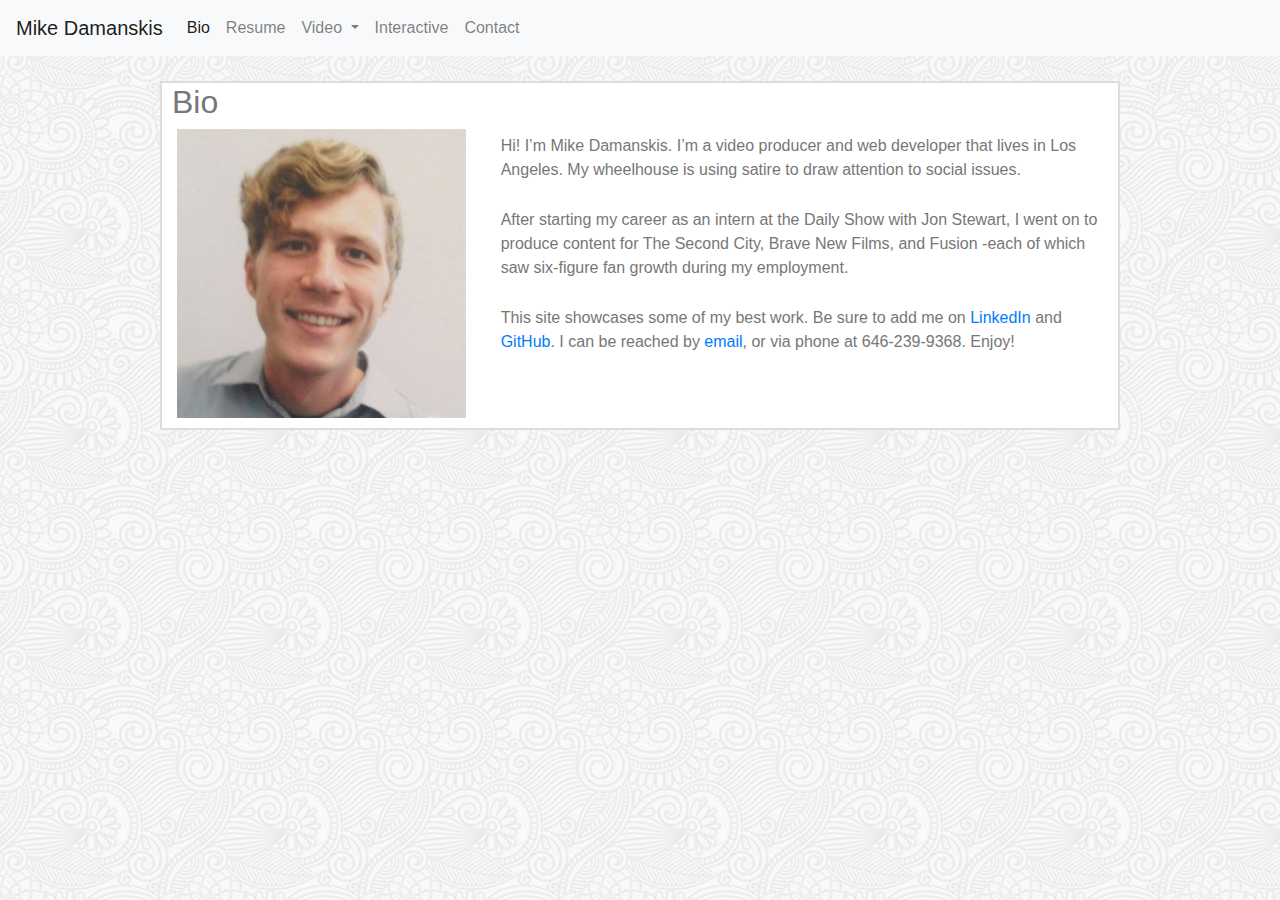
<file: index.html>
<!DOCTYPE html>
<html>

<head>
    <link rel="stylesheet" type="text/css" href="./assets/css/reset.css">
    <link rel="stylesheet" href="https://stackpath.bootstrapcdn.com/bootstrap/4.3.1/css/bootstrap.min.css"
        integrity="sha384-ggOyR0iXCbMQv3Xipma34MD+dH/1fQ784/j6cY/iJTQUOhcWr7x9JvoRxT2MZw1T" crossorigin="anonymous">
    <script src="https://code.jquery.com/jquery-3.3.1.slim.min.js"
        integrity="sha384-q8i/X+965DzO0rT7abK41JStQIAqVgRVzpbzo5smXKp4YfRvH+8abtTE1Pi6jizo"
        crossorigin="anonymous"></script>
    <script src="https://cdnjs.cloudflare.com/ajax/libs/popper.js/1.14.7/umd/popper.min.js"
        integrity="sha384-UO2eT0CpHqdSJQ6hJty5KVphtPhzWj9WO1clHTMGa3JDZwrnQq4sF86dIHNDz0W1"
        crossorigin="anonymous"></script>
    <script src="https://stackpath.bootstrapcdn.com/bootstrap/4.3.1/js/bootstrap.min.js"
        integrity="sha384-JjSmVgyd0p3pXB1rRibZUAYoIIy6OrQ6VrjIEaFf/nJGzIxFDsf4x0xIM+B07jRM"
        crossorigin="anonymous"></script>
    <link rel="stylesheet" type="text/css" href="./assets/css/style.css">
    <title>Mike Damanskis - Online Portfolio</title>
    <meta content="width=device-width, initial-scale=1" name="viewport" />
</head>

<body>

    <!-- BEGIN NAVBAR -->
    <nav class="navbar navbar-expand-lg navbar-light bg-light">
        <a class="navbar-brand" href="#">Mike Damanskis</a>
        <button class="navbar-toggler" type="button" data-toggle="collapse" data-target="#navbarSupportedContent"
            aria-controls="navbarSupportedContent" aria-expanded="false" aria-label="Toggle navigation">
            <span class="navbar-toggler-icon"></span>
        </button>

        <div class="collapse navbar-collapse" id="navbarSupportedContent">
            <ul class="navbar-nav mr-auto">
                <li class="nav-item active">
                    <a class="nav-link" href="./index.html">Bio <span class="sr-only">(current)</span></a>
                </li>
                <li class="nav-item">
                    <a class="nav-link" href="./resume.html">Resume</a>
                </li>
                <li class="nav-item dropdown">
                    <a class="nav-link dropdown-toggle" href="#" id="navbarDropdown" role="button"
                        data-toggle="dropdown" aria-haspopup="true" aria-expanded="false">
                        Video
                    </a>
                    <div class="dropdown-menu" aria-labelledby="navbarDropdown">
                        <a class="dropdown-item" href="./comedy.html">Comedy</a>
                        <a class="dropdown-item" href="./documentary.html">Mini-Docs</a>
                        <!-- <div class="dropdown-divider"></div> -->
                        <a class="dropdown-item" href="./livestreaming.html">Livestreaming</a>
                    </div>
                </li>

                <li class="nav-item">
                    <a class="nav-link" href="./interactive.html">Interactive</a>
                </li>
                <li class="nav-item">
                    <a class="nav-link" href="./contact.html">Contact</a>
                </li>

                <!-- <li class="nav-item">
                    <a class="nav-link disabled" href="#" tabindex="-1" aria-disabled="true">Disabled</a>
                </li> -->
            </ul>
            <!-- <form class="form-inline my-2 my-lg-0">
                <input class="form-control mr-sm-2" type="search" placeholder="Search" aria-label="Search">
                <button class="btn btn-outline-success my-2 my-sm-0" type="submit">Search</button>
            </form> -->
        </div>
    </nav>
    <!-- END NAVBAR -->

    <div class="container">
        <!-- MAIN CONTENT DISPLAYS HERE -->
        <!-- IMAGE -->
        <div class="row heading">
            <div class="col-xs heading">
                <h2>Bio</h2>
            </div>
        </div>
        <!-- <div class="row">
            <div class="col-xs">
                <hr>
            </div>
        </div> -->
        <div class="row">
            <div class="col-sm-12 col-md-5 col-lg-4">
                <img class="img-fluid bio-image" src="./assets/images/profile.jpg" height=500 width=500
                    alt="Mike Damanskis">
            </div>
            <div class="col-sm-12 col-md-7 col-lg-8">
                <p class="main-bio">Hi! I&#8217;m Mike Damanskis. I&#8217;m a video producer and web developer that
                    lives in Los Angeles. My wheelhouse is using satire to draw attention to social issues.</p>
                <p class="main-bio">After starting my career as an intern at the Daily Show with Jon Stewart, I went on
                    to produce content for The Second City, Brave New Films, and Fusion -each of which saw six-figure
                    fan growth during my employment.</p>
                <p class="main-bio">This site showcases some of my best work. Be sure to add me on <a href="https://www.linkedin.com/in/mikedamanskis/">LinkedIn</a> and <a href="https://github.com/funkadelic83" target="_blank">GitHub</a>.  I can be reached by <a href="mailto:mikedamanskis@gmail.com">email</a>, or via phone at 646-239-9368. Enjoy!</p>
            </div>
        </div>

        <!-- TEXT -->




    </div>

    <div class="footer">
        <!-- DISPLAY FOOTER HERE -->
    </div>

</body>

</html>
</file>
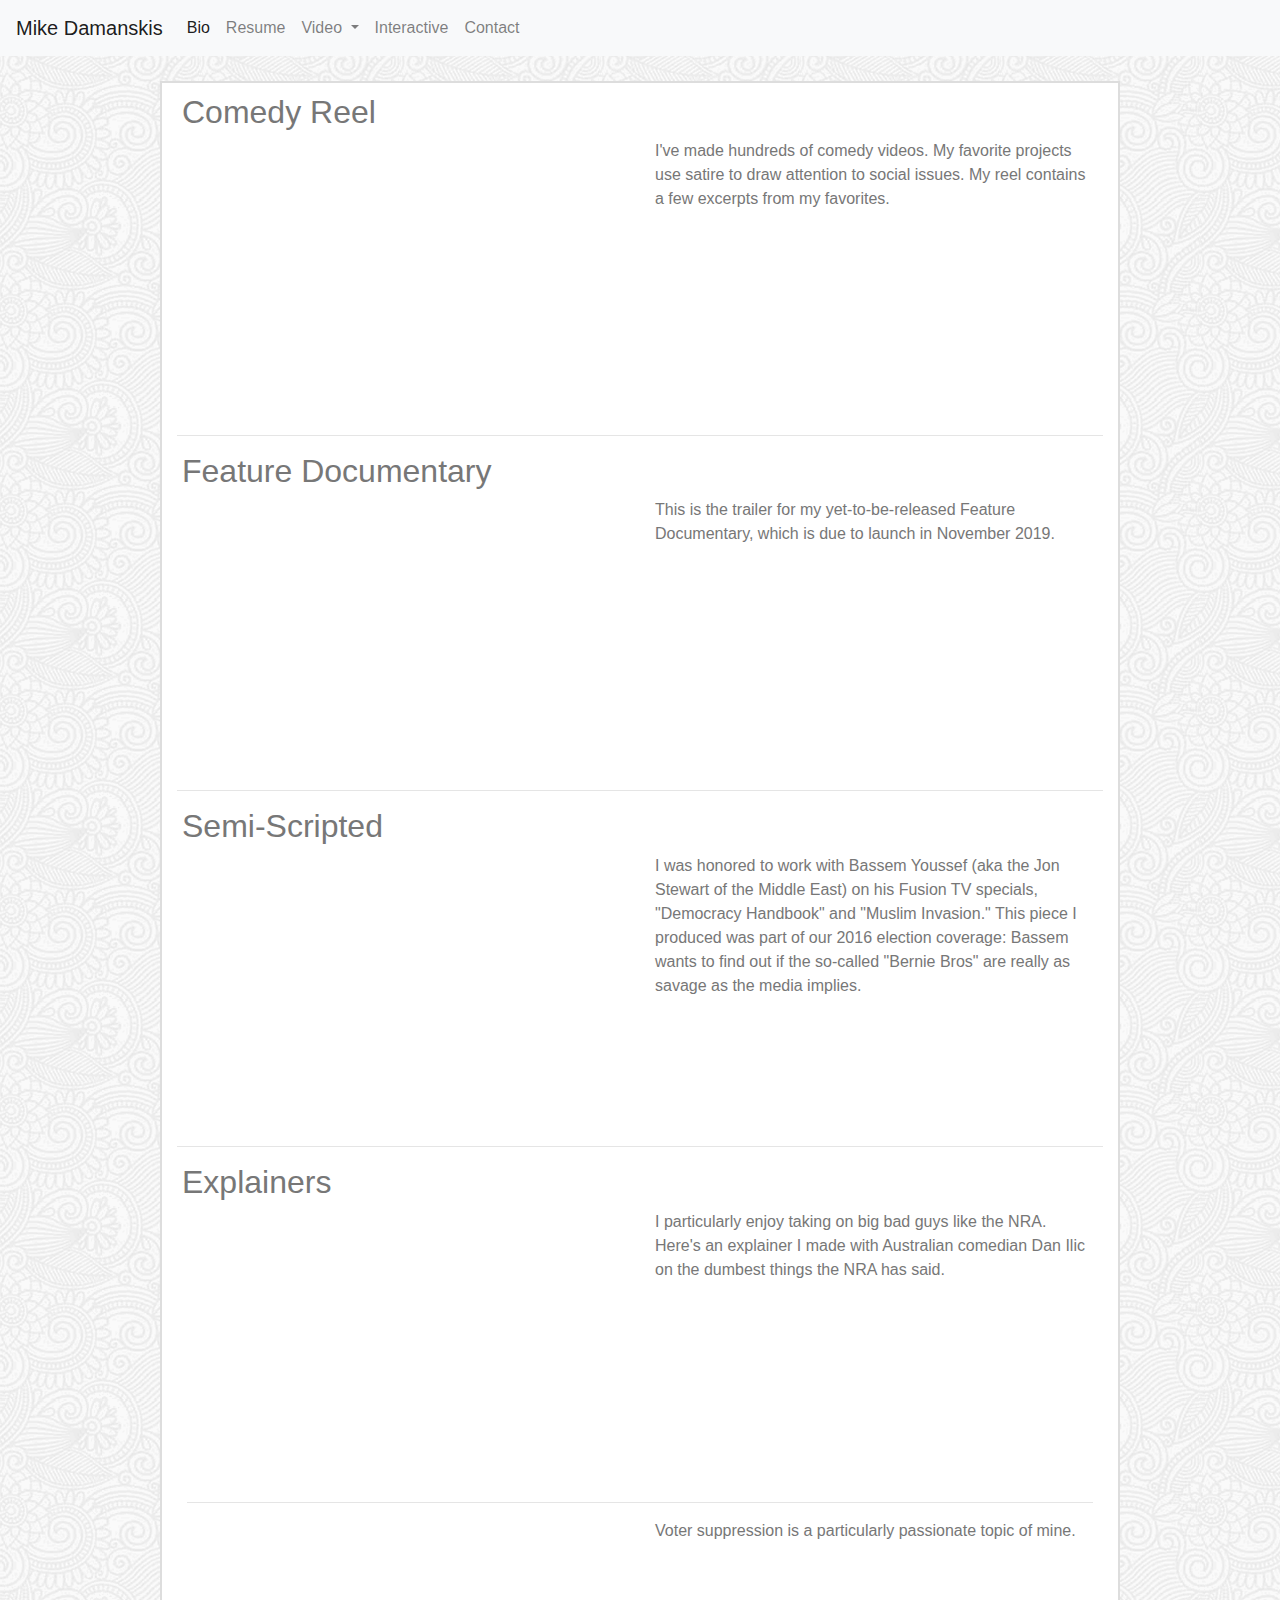
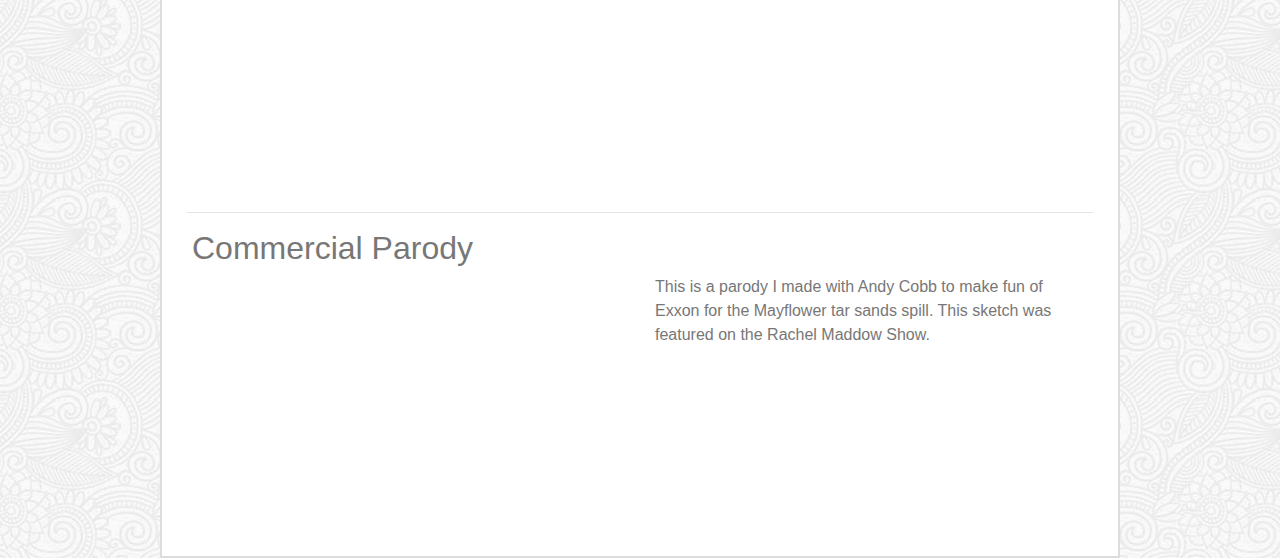
<file: comedy.html>
<!DOCTYPE html>
<html>

<head>
    <link rel="stylesheet" type="text/css" href="./assets/css/reset.css">
    <link rel="stylesheet" href="https://stackpath.bootstrapcdn.com/bootstrap/4.3.1/css/bootstrap.min.css"
        integrity="sha384-ggOyR0iXCbMQv3Xipma34MD+dH/1fQ784/j6cY/iJTQUOhcWr7x9JvoRxT2MZw1T" crossorigin="anonymous">
    <script src="https://code.jquery.com/jquery-3.3.1.slim.min.js"
        integrity="sha384-q8i/X+965DzO0rT7abK41JStQIAqVgRVzpbzo5smXKp4YfRvH+8abtTE1Pi6jizo"
        crossorigin="anonymous"></script>
    <script src="https://cdnjs.cloudflare.com/ajax/libs/popper.js/1.14.7/umd/popper.min.js"
        integrity="sha384-UO2eT0CpHqdSJQ6hJty5KVphtPhzWj9WO1clHTMGa3JDZwrnQq4sF86dIHNDz0W1"
        crossorigin="anonymous"></script>
    <script src="https://stackpath.bootstrapcdn.com/bootstrap/4.3.1/js/bootstrap.min.js"
        integrity="sha384-JjSmVgyd0p3pXB1rRibZUAYoIIy6OrQ6VrjIEaFf/nJGzIxFDsf4x0xIM+B07jRM"
        crossorigin="anonymous"></script>
    <link rel="stylesheet" type="text/css" href="./assets/css/style.css">
    <title>Mike Damanskis - Online Portfolio</title>
    <meta content="width=device-width, initial-scale=1" name="viewport" />
</head>

<body>

    <!-- BEGIN NAVBAR -->
    <nav class="navbar navbar-expand-lg navbar-light bg-light">
        <a class="navbar-brand" href="#">Mike Damanskis</a>
        <button class="navbar-toggler" type="button" data-toggle="collapse" data-target="#navbarSupportedContent"
            aria-controls="navbarSupportedContent" aria-expanded="false" aria-label="Toggle navigation">
            <span class="navbar-toggler-icon"></span>
        </button>

        <div class="collapse navbar-collapse" id="navbarSupportedContent">
            <ul class="navbar-nav mr-auto">
                <li class="nav-item active">
                    <a class="nav-link" href="./index.html">Bio <span class="sr-only">(current)</span></a>
                </li>
                <li class="nav-item">
                    <a class="nav-link" href="./resume.html">Resume</a>
                </li>
                <li class="nav-item dropdown">
                    <a class="nav-link dropdown-toggle" href="#" id="navbarDropdown" role="button"
                        data-toggle="dropdown" aria-haspopup="true" aria-expanded="false">
                        Video
                    </a>
                    <div class="dropdown-menu" aria-labelledby="navbarDropdown">
                        <a class="dropdown-item" href="./comedy.html">Comedy</a>
                        <a class="dropdown-item" href="./documentary.html">Mini-Docs</a>
                        <!-- <div class="dropdown-divider"></div> -->
                        <a class="dropdown-item" href="./livestreaming.html">Livestreaming</a>
                    </div>
                </li>

                <li class="nav-item">
                    <a class="nav-link" href="./interactive.html">Interactive</a>
                </li>
                <li class="nav-item">
                    <a class="nav-link" href="./contact.html">Contact</a>
                </li>

                <!-- <li class="nav-item">
                    <a class="nav-link disabled" href="#" tabindex="-1" aria-disabled="true">Disabled</a>
                </li> -->
            </ul>
            <!-- <form class="form-inline my-2 my-lg-0">
                <input class="form-control mr-sm-2" type="search" placeholder="Search" aria-label="Search">
                <button class="btn btn-outline-success my-2 my-sm-0" type="submit">Search</button>
            </form> -->
        </div>
    </nav>
    <!-- END NAVBAR -->

    <div class="container">
        <!-- MAIN CONTENT DISPLAYS HERE -->
        <!-- IMAGE -->

        <div class="video-cell">
            <div class="row heading">
                <div class="col-xs heading">
                    <h2>Comedy Reel</h2>
                </div>
            </div>
            <div class="row">
                <div class="col-sm-12 col-md-8 col-lg-6 embed-responsive embed-responsive-16by9">
                    <p><iframe src="https://player.vimeo.com/video/243908368" class="embed-responsive-item"
                            webkitallowfullscreen mozallowfullscreen allowfullscreen></iframe>
                    </p>
                </div>
                <div class="col-sm-12 col-md-4 col-lg-6 non-mobile">
                    <p>I've made hundreds of comedy videos. My favorite projects use satire to draw attention to social
                        issues. My reel contains a few excerpts from my favorites.</p>
                </div>
                <div class="row for-mobile">
                    <div class="col-12 for-mobile">
                        <p>I've made hundreds of comedy videos. My favorite projects use satire to draw attention to social
                            issues. My reel contains a few excerpts from my favorites.</p>
                    </div>
                </div>

            </div>
        </div>
        <hr>

        <div class="video-cell">
            <div class="row heading">
                <div class="col-xs heading">
                    <h2>Feature Documentary</h2>
                </div>
            </div>

            <div class="row">
                <div class="col-sm-12 col-md-8 col-lg-6 embed-responsive embed-responsive-16by9 heading">
                    <p><iframe src="https://www.youtube.com/embed/3amYryFpob4" class="embed-responsive-item"
                            frameborder="0"
                            allow="accelerometer; autoplay; encrypted-media; gyroscope; picture-in-picture"
                            allowfullscreen></iframe></iframe>
                    </p>
                </div>
                <div class="col-12 col-xs-12 col-sm-12 col-md-4 col-lg-6 non-mobile">
                    <p>This is the trailer for my yet-to-be-released Feature Documentary, which is due to launch in
                        November 2019.</p>
                </div>

                <div class="row for-mobile">
                    <div class="col-12 for-mobile">
                        <p>This is the trailer for my yet-to-be-released Feature Documentary, which is due to launch in
                            November 2019.</p>
                    </div>
                </div>



            </div>
        </div>

        <hr>

        <div class="video-cell">
            <div class="row heading">
                <div class="col-xs heading">
                    <h2>Semi-Scripted</h2>
                </div>
            </div>

            <div class="row">
                <div class="col-12 col-sm-12 col-md-8 col-lg-6 embed-responsive embed-responsive-16by9 heading">
                    <p><iframe src="https://www.youtube.com/embed/Xpn6KISyf9U" class="embed-responsive-item"
                            frameborder="0"
                            allow="accelerometer; autoplay; encrypted-media; gyroscope; picture-in-picture"
                            allowfullscreen></iframe>
                    </p>
                </div>
                <div class="col-12 col-xs-12 col-sm-12 col-md-4 col-lg-6 non-mobile">
                    <p>I was honored to work with Bassem Youssef (aka the Jon Stewart of the Middle East) on his Fusion
                        TV specials, "Democracy Handbook" and "Muslim Invasion." This piece I produced was part of our
                        2016 election coverage: Bassem wants to find out if the so-called "Bernie Bros" are really as
                        savage as the media implies. </p>
                </div>

                <div class="row for-mobile">
                    <div class="col-12 for-mobile">
                        <p>I was honored to work with Bassem Youssef (aka the Jon Stewart of the Middle East) on his Fusion
                            TV specials, "Democracy Handbook" and "Muslim Invasion." This piece I produced was part of our
                            2016 election coverage: Bassem wants to find out if the so-called "Bernie Bros" are really as
                            savage as the media implies.</p>
                    </div>
                </div>



            </div>
        </div>

        <hr>

        <div class="video-cell">
            <div class="row heading">
                <div class="col-xs heading">
                    <h2>Explainers</h2>
                </div>
            </div>

            <div class="row">
                <div class="col-12 col-sm-12 col-md-8 col-lg-6 embed-responsive embed-responsive-16by9 heading">
                    <p><iframe src="https://www.youtube.com/embed/1sZTsKRNYcM" class="embed-responsive-item"
                            frameborder="0"
                            allow="accelerometer; autoplay; encrypted-media; gyroscope; picture-in-picture"
                            allowfullscreen></iframe>
                    </p>
                </div>
                <div class="col-12 col-xs-12 col-sm-12 col-md-4 col-lg-6 non-mobile">
                    <p>I particularly enjoy taking on big bad guys like the NRA. Here's an explainer I made with
                        Australian comedian Dan Ilic on the dumbest things the NRA has said.</p>
                </div>

                <div class="row for-mobile">
                    <div class="col-12 for-mobile">
                        <p>I particularly enjoy taking on big bad guys like the NRA. Here's an explainer I made with
                            Australian comedian Dan Ilic on the dumbest things the NRA has said.</p>
                    </div>
                </div>

            </div>


            <hr>

            <div class="row">
                <div class="col-12 col-sm-12 col-md-8 col-lg-6 embed-responsive embed-responsive-16by9 heading">
                    <p><iframe src="https://www.youtube.com/embed/LbqRworL7s8" class="embed-responsive-item"
                            frameborder="0"
                            allow="accelerometer; autoplay; encrypted-media; gyroscope; picture-in-picture"
                            allowfullscreen></iframe>
                    </p>
                </div>
                <div class="col-12 col-xs-12 col-sm-12 col-md-4 col-lg-6 non-mobile">
                    <p>Voter suppression is a particularly passionate topic of mine.</p>
                </div>

                <div class="row for-mobile">
                    <div class="col-12 for-mobile">
                        <p>Voter suppression is a particularly passionate topic of mine.</p>
                    </div>
                </div>


            </div>

            <hr>

            <!-- <div class="row">
                <div class="col-sm-12 col-md-8 col-lg-6 embed-responsive embed-responsive-16by9 heading">
                    <p><iframe src="https://www.youtube.com/embed/UWv0XaaDvOk" class="embed-responsive-item"
                            frameborder="0"
                            allow="accelerometer; autoplay; encrypted-media; gyroscope; picture-in-picture"
                            allowfullscreen></iframe>
                    </p>
                </div>
                <div class="col-xs-12 col-sm-12 col-md-4 col-lg-6">
                    <p>Border security is another one.</p>
                </div>
            </div>
        </div>

        <hr> -->

            <div class="video-cell">
                <div class="row heading">
                    <div class="col-xs bold heading">
                        <h2>Commercial Parody</h2>
                    </div>
                </div>
                <div class="row">
                    <div class="col-sm-12 col-md-8 col-lg-6 embed-responsive embed-responsive-16by9 heading">
                        <p><iframe src="https://www.youtube.com/embed/_FkoIS41v30" class="embed-responsive-item"
                                frameborder="0"
                                allow="accelerometer; autoplay; encrypted-media; gyroscope; picture-in-picture"
                                allowfullscreen></iframe></iframe>
                        </p>
                    </div>
                    <div class="col-xs-12 col-sm-12 col-md-4 col-lg-6 non-mobile">
                        <p>This is a parody I made with Andy Cobb to make fun of Exxon for the Mayflower tar sands
                            spill. This sketch was featured on the Rachel Maddow Show.</p>
                    </div>

                    <div class="row for-mobile">
                        <div class="col-12 for-mobile">
                            <p>This is a parody I made with Andy Cobb to make fun of Exxon for the Mayflower tar sands
                                spill. This sketch was featured on the Rachel Maddow Show.</p>
                        </div>
                    </div>
    

                </div>
            </div>



        </div>


    </div>

    <div class="footer">
        <!-- DISPLAY FOOTER HERE -->
    </div>

</body>

</html>
</file>
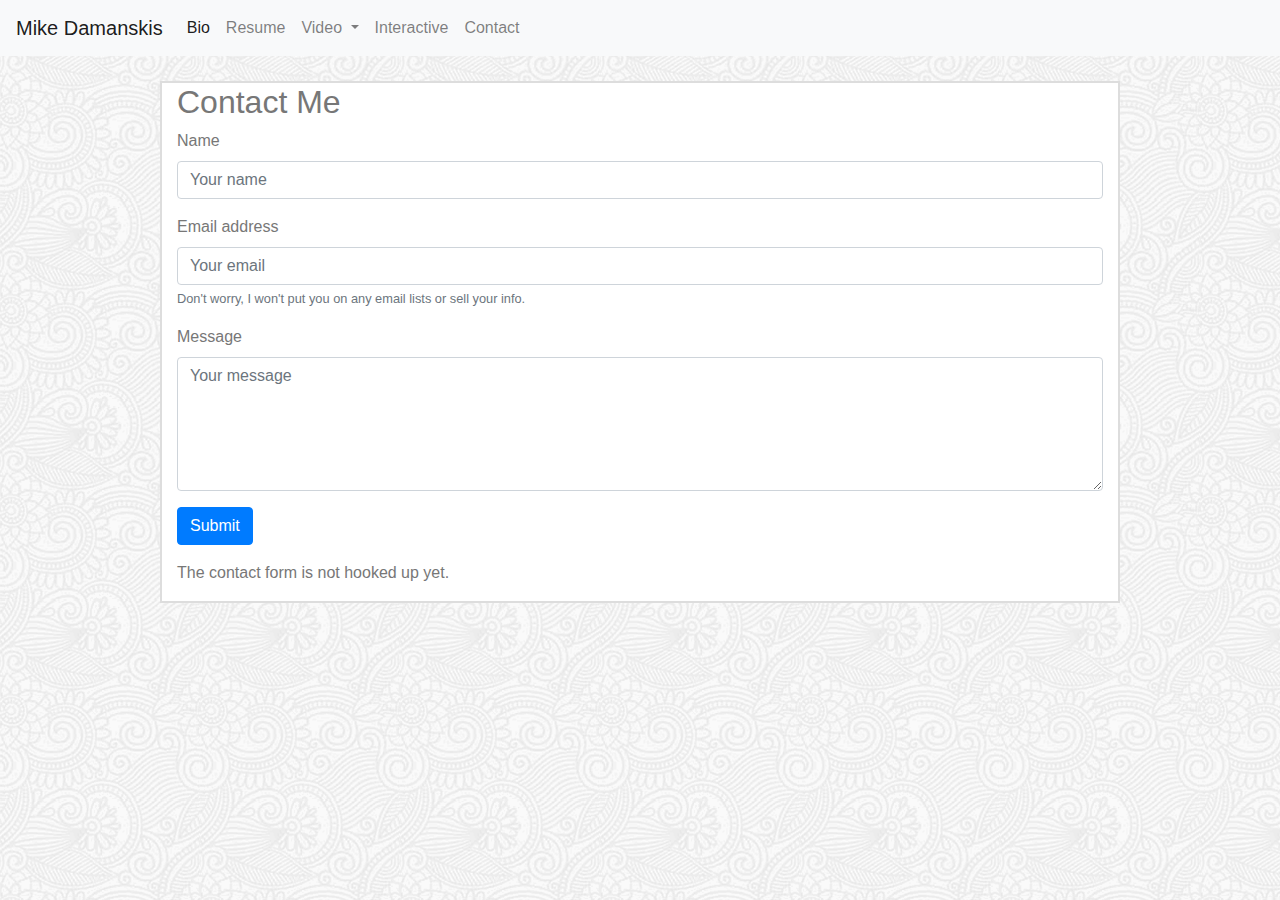
<file: contact.html>
<!DOCTYPE html>
<html>

<head>
    <script src="https://ajax.googleapis.com/ajax/libs/jquery/3.3.1/jquery.min.js"></script>
    <script src="https://code.jquery.com/jquery-3.3.1.slim.min.js"
        integrity="sha384-q8i/X+965DzO0rT7abK41JStQIAqVgRVzpbzo5smXKp4YfRvH+8abtTE1Pi6jizo"
        crossorigin="anonymous"></script>

    <link rel="stylesheet" type="text/css" href="./assets/css/reset.css">
    <link rel="stylesheet" href="https://stackpath.bootstrapcdn.com/bootstrap/4.3.1/css/bootstrap.min.css"
        integrity="sha384-ggOyR0iXCbMQv3Xipma34MD+dH/1fQ784/j6cY/iJTQUOhcWr7x9JvoRxT2MZw1T" crossorigin="anonymous">
    <script src="https://cdnjs.cloudflare.com/ajax/libs/popper.js/1.14.7/umd/popper.min.js"
        integrity="sha384-UO2eT0CpHqdSJQ6hJty5KVphtPhzWj9WO1clHTMGa3JDZwrnQq4sF86dIHNDz0W1"
        crossorigin="anonymous"></script>
    <script src="https://stackpath.bootstrapcdn.com/bootstrap/4.3.1/js/bootstrap.min.js"
        integrity="sha384-JjSmVgyd0p3pXB1rRibZUAYoIIy6OrQ6VrjIEaFf/nJGzIxFDsf4x0xIM+B07jRM"
        crossorigin="anonymous"></script>
    <link rel="stylesheet" type="text/css" href="./assets/css/style.css">
    <title>Mike Damanskis - Online Portfolio</title>


    <script src="./assets/javascript/emailform.js" type="text/javascript"></script>
    <script type="text/javacript"></script>
</head>

<body>

    <!-- BEGIN NAVBAR -->
    <nav class="navbar navbar-expand-lg navbar-light bg-light">
        <a class="navbar-brand" href="#">Mike Damanskis</a>
        <button class="navbar-toggler" type="button" data-toggle="collapse" data-target="#navbarSupportedContent"
            aria-controls="navbarSupportedContent" aria-expanded="false" aria-label="Toggle navigation">
            <span class="navbar-toggler-icon"></span>
        </button>

        <div class="collapse navbar-collapse" id="navbarSupportedContent">
            <ul class="navbar-nav mr-auto">
                <li class="nav-item active">
                    <a class="nav-link" href="./index.html">Bio <span class="sr-only">(current)</span></a>
                </li>
                <li class="nav-item">
                    <a class="nav-link" href="./resume.html">Resume</a>
                </li>
                <li class="nav-item dropdown">
                    <a class="nav-link dropdown-toggle" href="#" id="navbarDropdown" role="button"
                        data-toggle="dropdown" aria-haspopup="true" aria-expanded="false">
                        Video
                    </a>
                    <div class="dropdown-menu" aria-labelledby="navbarDropdown">
                        <a class="dropdown-item" href="./comedy.html">Comedy</a>
                        <a class="dropdown-item" href="./documentary.html">Mini-Docs</a>
                        <!-- <div class="dropdown-divider"></div> -->
                        <a class="dropdown-item" href="./livestreaming.html">Livestreaming</a>
                    </div>
                </li>

                <li class="nav-item">
                    <a class="nav-link" href="./interactive.html">Interactive</a>
                </li>
                <li class="nav-item">
                    <a class="nav-link" href="./contact.html">Contact</a>
                </li>
            </ul>

        </div>
    </nav>
    <!-- END NAVBAR -->

    <div class="container">
        <!-- MAIN CONTENT DISPLAYS HERE -->
        <!-- IMAGE -->
        <div class="row">
            <div class="col-xs left-margin-fix">
                <h2>Contact Me</h2>
            </div>
        </div>

        <div class="row">
            <div class="col-xs-12 col-lg-12">
                <form>

                    <div class="form-group">
                        <label for="nameInput">Name</label>
                        <input type="name" class="form-control" id="nameInput" aria-describedby="yourName"
                            placeholder="Your name">
                    </div>
                    <div class="form-group">
                        <label for="emailInput">Email address</label>
                        <input type="email" class="form-control" id="emailInput" aria-describedby="emailInput"
                            placeholder="Your email">
                        <small id="emailHelp" class="form-text text-muted">Don't worry, I won't put you on any email
                            lists or sell your info.</small>
                    </div>

                    <div class="form-group">
                        <label for="messageMe">Message</label>
                        <textarea class="form-control" id="messageInput" rows="5" placeholder="Your message"></textarea>

                    </div>
                    <div class="form-group">
                        <button type="submit" id="submit" class="btn btn-primary">Submit</button>


                    </div>
                    <p>The contact form is not hooked up yet.</p>

                </form>


            </div>
        </div>




    </div>

    <div class="footer">
        <!-- DISPLAY FOOTER HERE -->
    </div>



</body>

</html>
</file>
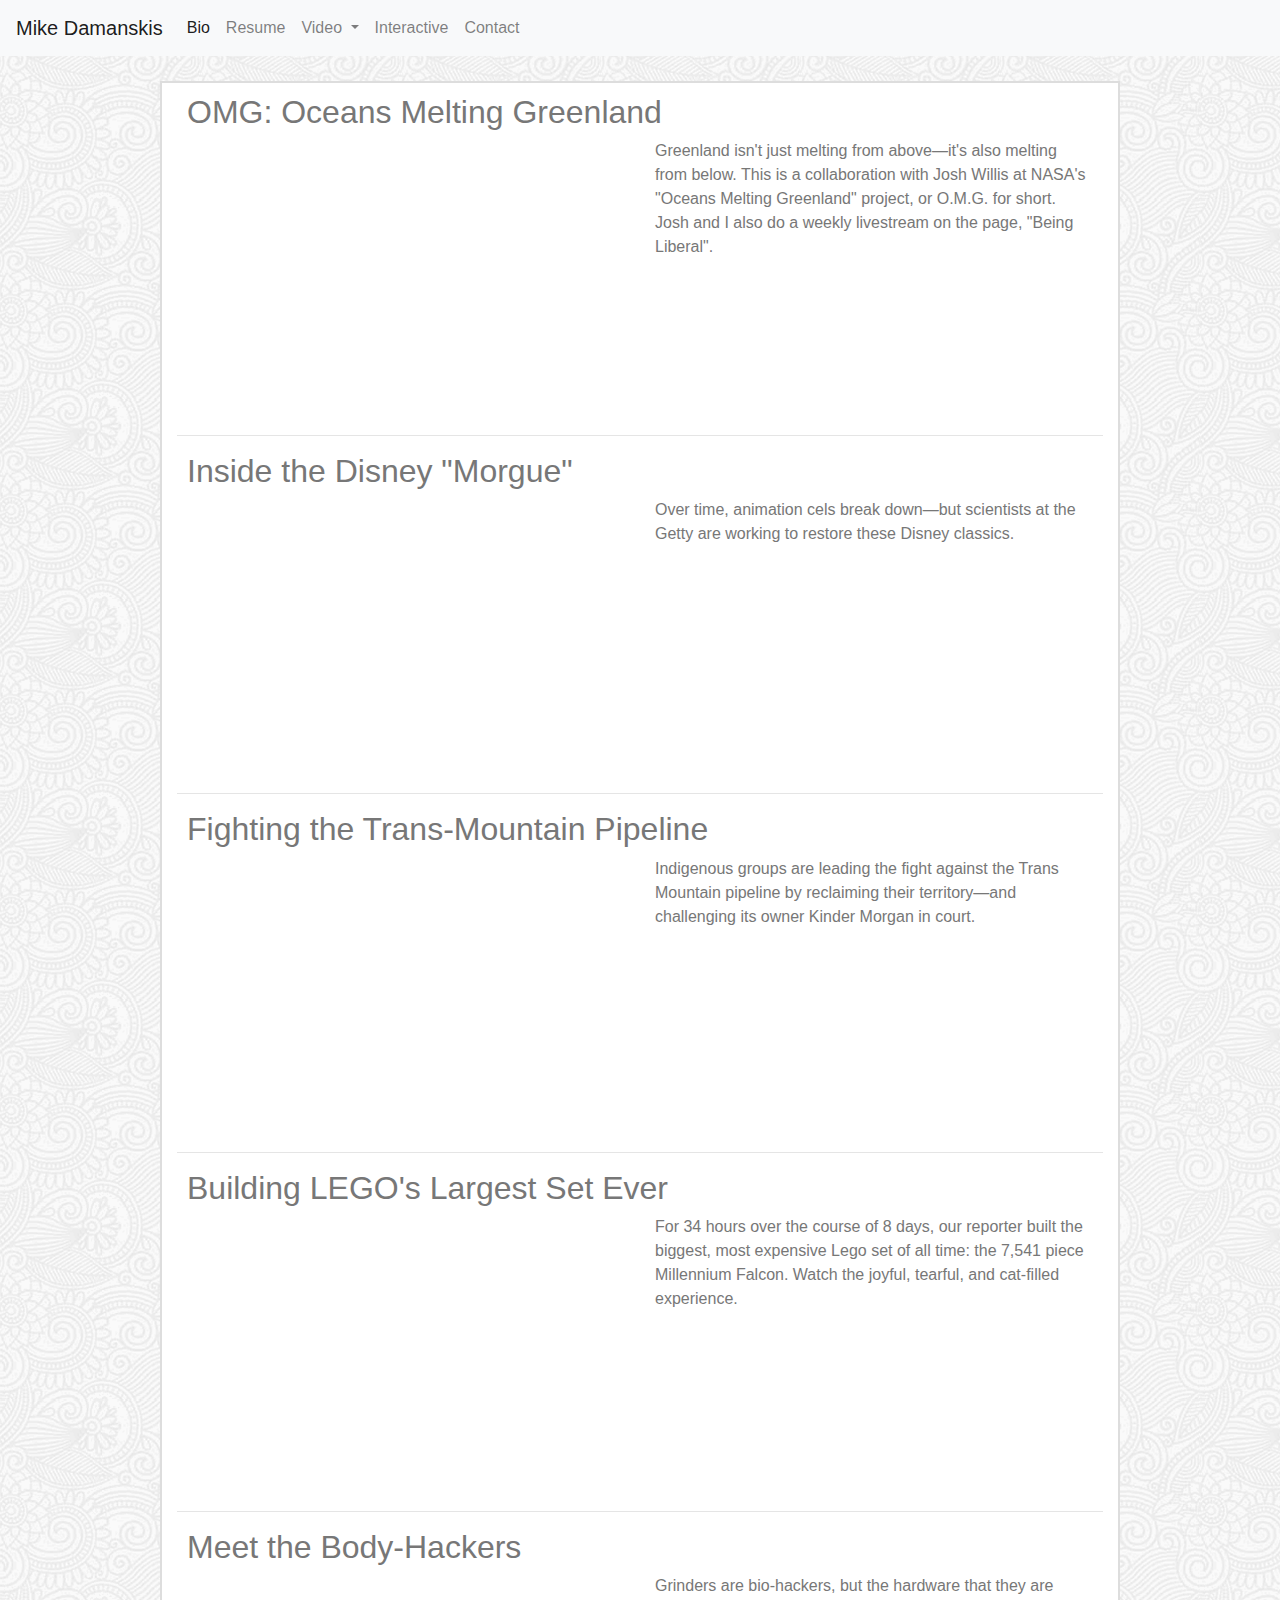
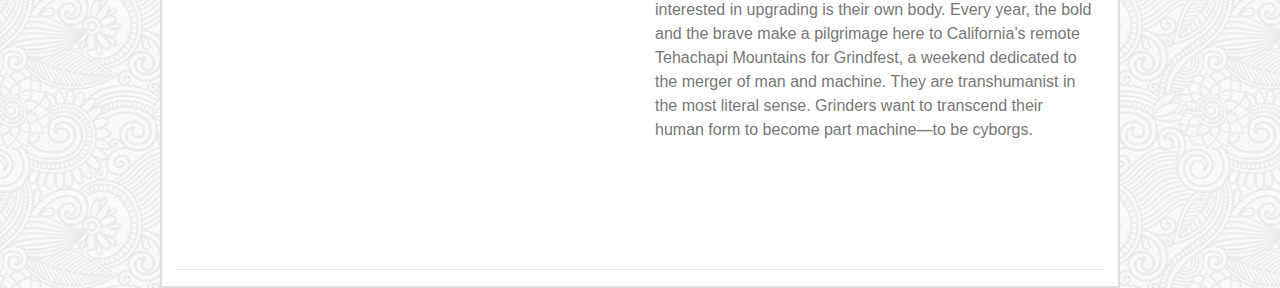
<file: documentary.html>
<!DOCTYPE html>
<html>

<head>
    <link rel="stylesheet" type="text/css" href="./assets/css/reset.css">
    <link rel="stylesheet" href="https://stackpath.bootstrapcdn.com/bootstrap/4.3.1/css/bootstrap.min.css"
        integrity="sha384-ggOyR0iXCbMQv3Xipma34MD+dH/1fQ784/j6cY/iJTQUOhcWr7x9JvoRxT2MZw1T" crossorigin="anonymous">
    <script src="https://code.jquery.com/jquery-3.3.1.slim.min.js"
        integrity="sha384-q8i/X+965DzO0rT7abK41JStQIAqVgRVzpbzo5smXKp4YfRvH+8abtTE1Pi6jizo"
        crossorigin="anonymous"></script>
    <script src="https://cdnjs.cloudflare.com/ajax/libs/popper.js/1.14.7/umd/popper.min.js"
        integrity="sha384-UO2eT0CpHqdSJQ6hJty5KVphtPhzWj9WO1clHTMGa3JDZwrnQq4sF86dIHNDz0W1"
        crossorigin="anonymous"></script>
    <script src="https://stackpath.bootstrapcdn.com/bootstrap/4.3.1/js/bootstrap.min.js"
        integrity="sha384-JjSmVgyd0p3pXB1rRibZUAYoIIy6OrQ6VrjIEaFf/nJGzIxFDsf4x0xIM+B07jRM"
        crossorigin="anonymous"></script>
    <link rel="stylesheet" type="text/css" href="./assets/css/style.css">
    <title>Mike Damanskis - Online Portfolio</title>
    <meta content="width=device-width, initial-scale=1" name="viewport" />
</head>

<body>

    <!-- BEGIN NAVBAR -->
    <nav class="navbar navbar-expand-lg navbar-light bg-light">
        <a class="navbar-brand" href="#">Mike Damanskis</a>
        <button class="navbar-toggler" type="button" data-toggle="collapse" data-target="#navbarSupportedContent"
            aria-controls="navbarSupportedContent" aria-expanded="false" aria-label="Toggle navigation">
            <span class="navbar-toggler-icon"></span>
        </button>

        <div class="collapse navbar-collapse" id="navbarSupportedContent">
            <ul class="navbar-nav mr-auto">
                <li class="nav-item active">
                    <a class="nav-link" href="./index.html">Bio <span class="sr-only">(current)</span></a>
                </li>
                <li class="nav-item">
                    <a class="nav-link" href="./resume.html">Resume</a>
                </li>
                <li class="nav-item dropdown">
                    <a class="nav-link dropdown-toggle" href="#" id="navbarDropdown" role="button"
                        data-toggle="dropdown" aria-haspopup="true" aria-expanded="false">
                        Video
                    </a>
                    <div class="dropdown-menu" aria-labelledby="navbarDropdown">
                        <a class="dropdown-item" href="./comedy.html">Comedy</a>
                        <a class="dropdown-item" href="./documentary.html">Mini-Docs</a>
                        <!-- <div class="dropdown-divider"></div> -->
                        <a class="dropdown-item" href="./livestreaming.html">Livestreaming</a>
                    </div>
                </li>

                <li class="nav-item">
                    <a class="nav-link" href="./interactive.html">Interactive</a>
                </li>
                <li class="nav-item">
                    <a class="nav-link" href="./contact.html">Contact</a>
                </li>

                <!-- <li class="nav-item">
                    <a class="nav-link disabled" href="#" tabindex="-1" aria-disabled="true">Disabled</a>
                </li> -->
            </ul>
            <!-- <form class="form-inline my-2 my-lg-0">
                <input class="form-control mr-sm-2" type="search" placeholder="Search" aria-label="Search">
                <button class="btn btn-outline-success my-2 my-sm-0" type="submit">Search</button>
            </form> -->
        </div>
    </nav>
    <!-- END NAVBAR -->

    <div class="container">
        <!-- MAIN CONTENT DISPLAYS HERE -->
    
        <div class="video-cell">
            <div class="row">
                <div class="col-12">
                    <h2>OMG: Oceans Melting Greenland</h2>
                </div>
            </div>
            <div class="row">
                <div class="col-xs-12 col-sm-12 col-md-8 col-lg-6 embed-responsive embed-responsive-16by9">
                    <p><iframe src="https://www.facebook.com/plugins/video.php?href=https%3A%2F%2Fwww.facebook.com%2Fgizearthandscience%2Fvideos%2F1877035362609162%2F&show_text=0&width=560" style="border:none;overflow:hidden" scrolling="no" frameborder="0" allowTransparency="true" allowFullScreen="true"></iframe>
                    </p>
                </div>
                <div class="col-xs-12 col-sm-12 col-md-4 col-lg-6">
                    <p>Greenland isn't just melting from above—it's also melting from below. This is a collaboration with Josh Willis at NASA's "Oceans Melting Greenland" project, or O.M.G. for short. Josh and I also do a weekly livestream on the page, "Being Liberal".</p>
                </div>

            </div>
        </div>
        <hr>
       
        <div class="video-cell">
            <div class="row">
                <div class="col-12">
                    <h2>Inside the Disney "Morgue"</h2>
                </div>
            </div>
            <div class="row">
                <div class="col-xs-12 col-sm-12 col-md-8 col-lg-6 embed-responsive embed-responsive-16by9">
                    <p><iframe src="https://www.youtube.com/embed/EWFH2ggAMvo" class="embed-responsive-item"
                            webkitallowfullscreen mozallowfullscreen allowfullscreen></iframe>
                    </p>
                </div>
                <div class="col-xs-12 col-sm-12 col-md-4 col-lg-6">
                    <p>Over time, animation cels break down—but scientists at the Getty are working to restore these Disney classics.</p>
                </div>

            </div>
        </div>
        <hr>

        <div class="video-cell">
            <div class="row">
                <div class="col-12">
                    <h2>Fighting the Trans-Mountain Pipeline</h2>
                </div>
            </div>
            <div class="row">
                <div class="col-xs-12 col-sm-12 col-md-8 col-lg-6 embed-responsive embed-responsive-16by9">
                    <p><iframe src="https://www.facebook.com/plugins/video.php?href=https%3A%2F%2Fwww.facebook.com%2Fgizearthandscience%2Fvideos%2F1924503661195665%2F&show_text=0&width=560" style="border:none;overflow:hidden" scrolling="no" frameborder="0" allowTransparency="true" allowFullScreen="true"></iframe>
                    </p>
                </div>
                <div class="col-xs-12 col-sm-12 col-md-4 col-lg-6">
                    <p>Indigenous groups are leading the fight against the Trans Mountain pipeline by reclaiming their territory—and challenging its owner Kinder Morgan in court.</p>
                </div>

            </div>
        </div>
        <hr>

        <div class="video-cell">
            <div class="row">
                <div class="col-12">
                    <h2>Building LEGO's Largest Set Ever</h2>
                </div>
            </div>
            <div class="row">
                <div class="col-xs-12 col-sm-12 col-md-8 col-lg-6 embed-responsive embed-responsive-16by9">
                    <p><iframe src="https://www.facebook.com/plugins/video.php?href=https%3A%2F%2Fwww.facebook.com%2Fio9.com%2Fvideos%2F10155859173251694%2F&show_text=0&width=560" style="border:none;overflow:hidden" scrolling="no" frameborder="0" allowTransparency="true" allowFullScreen="true"></iframe>
                    </p>
                </div>
                <div class="col-xs-12 col-sm-12 col-md-4 col-lg-6">
                    <p>For 34 hours over the course of 8 days, our reporter built the biggest, most expensive Lego set of all time: the 7,541 piece Millennium Falcon.

                            Watch the joyful, tearful, and cat-filled experience.</p>
                </div>

            </div>
        </div>
        <hr>

        <div class="video-cell">
            <div class="row">
                <div class="col-12">
                    <h2>Meet the Body-Hackers</h2>
                </div>
            </div>
            <div class="row">
                <div class="col-xs-12 col-sm-12 col-md-8 col-lg-6 embed-responsive embed-responsive-16by9">
                    <p><iframe src="https://www.youtube.com/embed/o63lyvKJIl0" class="embed-responsive-item"
                            webkitallowfullscreen mozallowfullscreen allowfullscreen></iframe>
                    </p>
                </div>
                <div class="col-xs-12 col-sm-12 col-md-4 col-lg-6">
                    <p>Grinders are bio-hackers, but the hardware that they are interested in upgrading is their own body. Every year, the bold and the brave make a pilgrimage here to California’s remote Tehachapi Mountains for Grindfest, a weekend dedicated to the merger of man and machine. They are transhumanist in the most literal sense. Grinders want to transcend their human form to become part machine—to be cyborgs.</p>
                </div>

            </div>
        </div>
        <hr>



 
        </div>
    </div>

    <!-- TEXT -->




    </div>

    <div class="footer">
        <!-- DISPLAY FOOTER HERE -->
    </div>

</body>

</html>
</file>
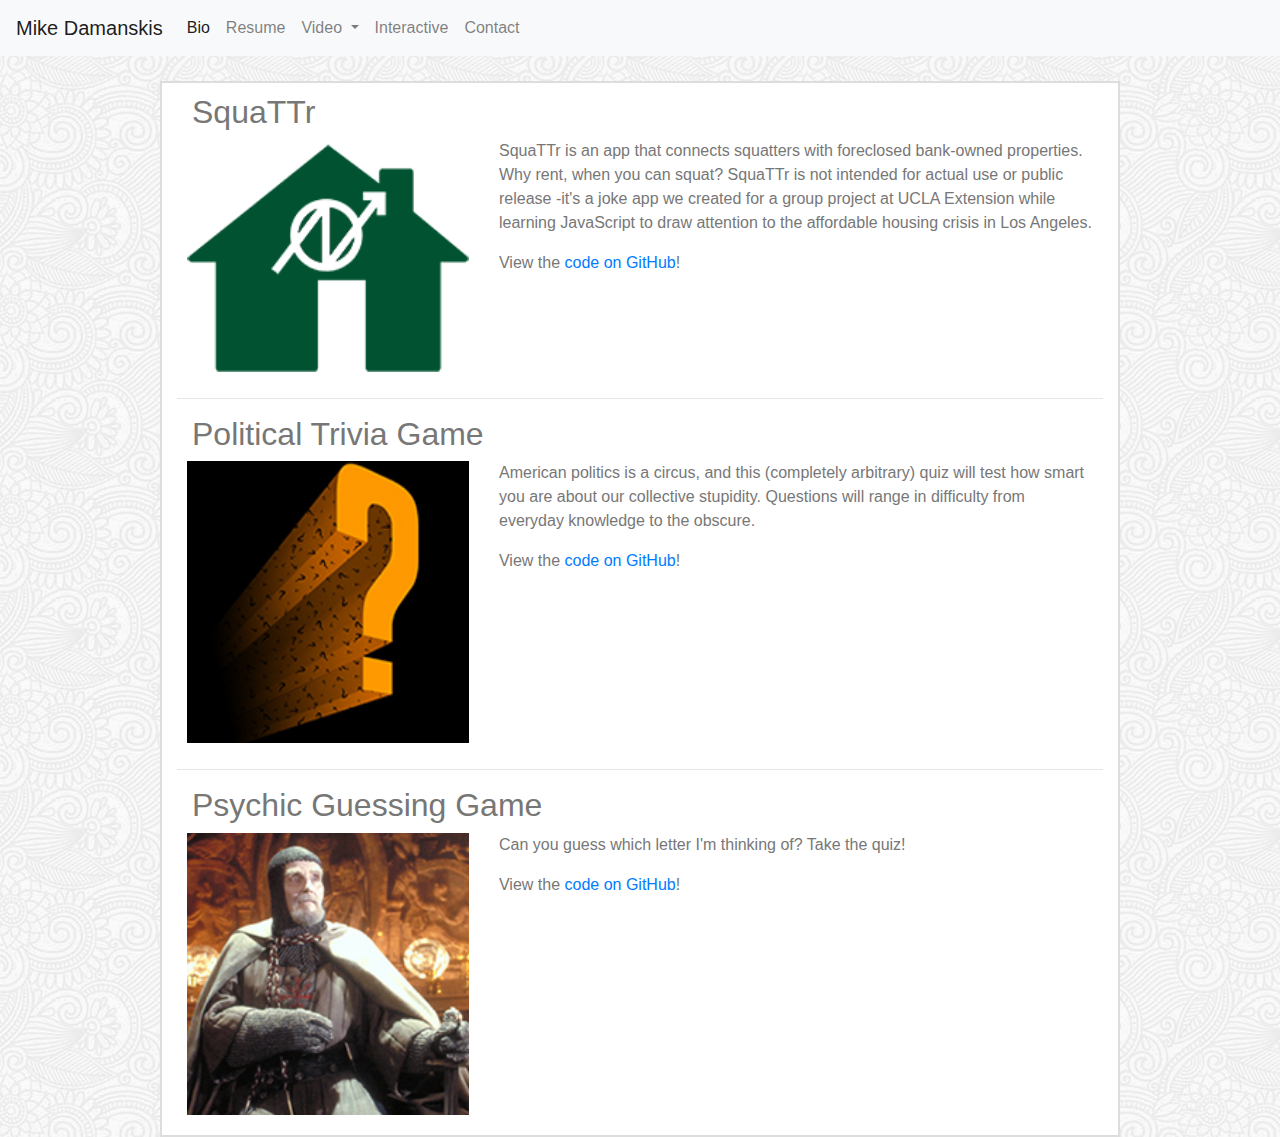
<file: interactive.html>
<!DOCTYPE html>
<html>

<head>
    <link rel="stylesheet" type="text/css" href="./assets/css/reset.css">
    <link rel="stylesheet" href="https://stackpath.bootstrapcdn.com/bootstrap/4.3.1/css/bootstrap.min.css"
        integrity="sha384-ggOyR0iXCbMQv3Xipma34MD+dH/1fQ784/j6cY/iJTQUOhcWr7x9JvoRxT2MZw1T" crossorigin="anonymous">
    <script src="https://code.jquery.com/jquery-3.3.1.slim.min.js"
        integrity="sha384-q8i/X+965DzO0rT7abK41JStQIAqVgRVzpbzo5smXKp4YfRvH+8abtTE1Pi6jizo"
        crossorigin="anonymous"></script>
    <script src="https://cdnjs.cloudflare.com/ajax/libs/popper.js/1.14.7/umd/popper.min.js"
        integrity="sha384-UO2eT0CpHqdSJQ6hJty5KVphtPhzWj9WO1clHTMGa3JDZwrnQq4sF86dIHNDz0W1"
        crossorigin="anonymous"></script>
    <script src="https://stackpath.bootstrapcdn.com/bootstrap/4.3.1/js/bootstrap.min.js"
        integrity="sha384-JjSmVgyd0p3pXB1rRibZUAYoIIy6OrQ6VrjIEaFf/nJGzIxFDsf4x0xIM+B07jRM"
        crossorigin="anonymous"></script>
    <link rel="stylesheet" type="text/css" href="./assets/css/style.css">
    <title>Mike Damanskis - Online Portfolio</title>
    <meta content="width=device-width, initial-scale=1" name="viewport" />
</head>

<body>

    <!-- BEGIN NAVBAR -->
    <nav class="navbar navbar-expand-lg navbar-light bg-light">
        <a class="navbar-brand" href="#">Mike Damanskis</a>
        <button class="navbar-toggler" type="button" data-toggle="collapse" data-target="#navbarSupportedContent"
            aria-controls="navbarSupportedContent" aria-expanded="false" aria-label="Toggle navigation">
            <span class="navbar-toggler-icon"></span>
        </button>

        <div class="collapse navbar-collapse" id="navbarSupportedContent">
            <ul class="navbar-nav mr-auto">
                <li class="nav-item active">
                    <a class="nav-link" href="./index.html">Bio <span class="sr-only">(current)</span></a>
                </li>
                <li class="nav-item">
                    <a class="nav-link" href="./resume.html">Resume</a>
                </li>
                <li class="nav-item dropdown">
                    <a class="nav-link dropdown-toggle" href="#" id="navbarDropdown" role="button"
                        data-toggle="dropdown" aria-haspopup="true" aria-expanded="false">
                        Video
                    </a>
                    <div class="dropdown-menu" aria-labelledby="navbarDropdown">
                        <a class="dropdown-item" href="./comedy.html">Comedy</a>
                        <a class="dropdown-item" href="./documentary.html">Mini-Docs</a>
                        <!-- <div class="dropdown-divider"></div> -->
                        <a class="dropdown-item" href="./livestreaming.html">Livestreaming</a>
                    </div>
                </li>

                <li class="nav-item">
                    <a class="nav-link" href="./interactive.html">Interactive</a>
                </li>
                <li class="nav-item">
                    <a class="nav-link" href="./contact.html">Contact</a>
                </li>

                <!-- <li class="nav-item">
                    <a class="nav-link disabled" href="#" tabindex="-1" aria-disabled="true">Disabled</a>
                </li> -->
            </ul>
            <!-- <form class="form-inline my-2 my-lg-0">
                <input class="form-control mr-sm-2" type="search" placeholder="Search" aria-label="Search">
                <button class="btn btn-outline-success my-2 my-sm-0" type="submit">Search</button>
            </form> -->
        </div>
    </nav>
    <!-- END NAVBAR -->

    <div class="container">

        <div class="video-cell">
        <div class="row heading">
            <div class="col-12">
                <h2>SquaTTr</h2>
            </div>
        </div>

        <div class="row">
            <div class="col-xs-12 col-sm-12 col-md-5 col-lg-4">
                <a href="https://katherinejhwang.github.io/Squattr/" target="_blank"><img class="img-fluid bio-image"
                        src="./assets/images/squatt.png" height=300 width=300 alt="SquaTTr Logo"></a>
            </div>
            <div class="col-md-7 col-lg-8 non-mobile">
                <p>SquaTTr is an app that connects squatters with foreclosed bank-owned properties. Why rent, when you
                    can squat? SquaTTr is not
                    intended for actual use or public release -it's a joke app we created for a group project at UCLA
                    Extension while learning
                    JavaScript to draw attention to the affordable housing crisis in Los Angeles.</p>

                <p>View the <a href="https://github.com/katherinejhwang/Squattr" target="_blank">code on GitHub</a>!</p>
            </div>

        </div>
        <div class="row for-mobile">
            <div class="col-12 for-mobile">
                <p>SquaTTr is an app that connects squatters with foreclosed bank-owned properties. Why rent, when you
                    can squat? SquaTTr is not
                    intended for actual use or public release -it's a joke app we created for a group project at UCLA
                    Extension while learning
                    JavaScript to draw attention to the affordable housing crisis in Los Angeles.</p>
                    <p>View the <a href="https://github.com/katherinejhwang/Squattr" target="_blank">code on GitHub</a>!</p>
            </div>
        </div>
        </div>

        <hr>

        <div class="video-cell">
            <div class="row heading">
                <div class="col-12">
                    <h2>Political Trivia Game</h2>
                </div>
            </div>
    
            <div class="row">
                <div class="col-xs-12 col-sm-12 col-md-5 col-lg-4">
                    <a href="https://funkadelic83.github.io/TriviaGame/" target="_blank"><img class="img-fluid bio-image"
                            src="./assets/images/trivia.jpg" height=300 width=300 alt="Political Trivia Game"></a>
                </div>
                <div class="col-md-7 col-lg-8 non-mobile">
                    <p>American politics is a circus, and this (completely arbitrary) quiz will test how smart you are about our collective stupidity. Questions will range in difficulty from everyday knowledge to the obscure.</p>
                    <p>View the <a href="https://github.com/funkadelic83/TriviaGame" target="_blank">code on GitHub</a>!</p>
                </div>
    
            </div>
            <div class="row for-mobile">
                <div class="col-12 for-mobile">
                    <p>American politics is a circus, and this (completely arbitrary) quiz will test how smart you are about our collective stupidity. Questions will range in difficulty from everyday knowledge to the obscure.</p>
                    <p>View the <a href="https://github.com/funkadelic83/TriviaGame target="_blank"">code on GitHub</a>!</p>
                </div>
            </div>
            </div>
    

            <hr>

            <div class="video-cell">
                <div class="row heading">
                    <div class="col-12">
                        <h2>Psychic Guessing Game</h2>
                    </div>
                </div>
        
                <div class="row">
                    <div class="col-xs-12 col-sm-12 col-md-5 col-lg-4">
                        <a href="https://funkadelic83.github.io/TriviaGame/" target="_blank"><img class="img-fluid bio-image"
                                src="./assets/images/knighticon.jpg" height=300 width=300 alt="Pyschic Guessing Game"></a>
                    </div>
                    <div class="col-md-7 col-lg-8 non-mobile">
                        <p>Can you guess which letter I'm thinking of? Take the quiz!</p>
                        <p>View the <a href="https://github.com/funkadelic83/Psychic-Game" target="_blank">code on GitHub</a>!</p>
                    </div>
        
                </div>
                <div class="row for-mobile">
                    <div class="col-12 for-mobile">
                        <p>Can you guess which letter I'm thinking of? Take the quiz!</p>
                        <p>View the <a href="https://github.com/funkadelic83/Psychic-Game" target="_blank">code on GitHub</a>!</p>
                    </div>
                </div>
                </div>


</div> 







    

    <div class="footer">
        <!-- DISPLAY FOOTER HERE -->
    </div>

</body>

</html>
</file>
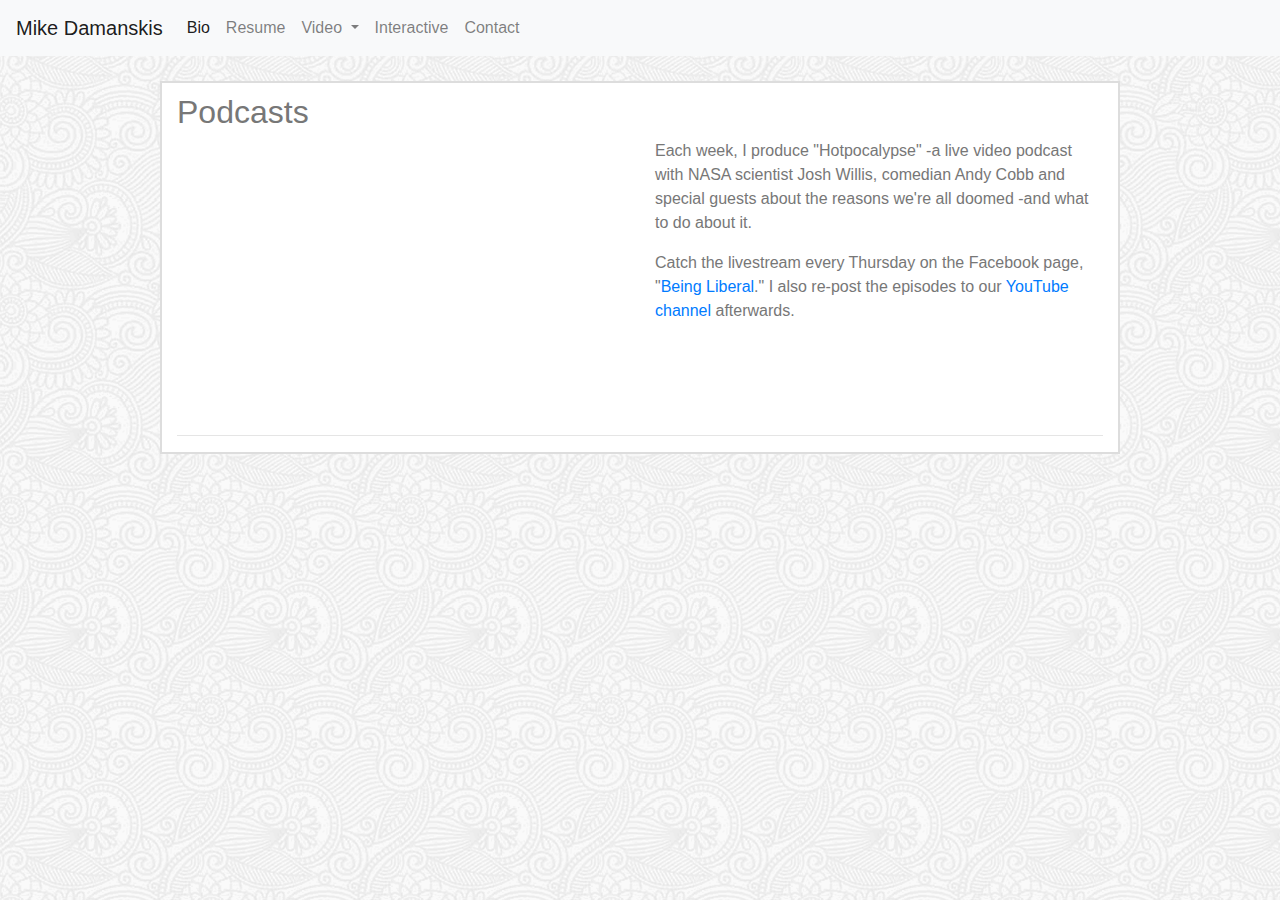
<file: livestreaming.html>
<!DOCTYPE html>
<html>

<head>
    <link rel="stylesheet" type="text/css" href="./assets/css/reset.css">
    <link rel="stylesheet" href="https://stackpath.bootstrapcdn.com/bootstrap/4.3.1/css/bootstrap.min.css"
        integrity="sha384-ggOyR0iXCbMQv3Xipma34MD+dH/1fQ784/j6cY/iJTQUOhcWr7x9JvoRxT2MZw1T" crossorigin="anonymous">
    <script src="https://code.jquery.com/jquery-3.3.1.slim.min.js"
        integrity="sha384-q8i/X+965DzO0rT7abK41JStQIAqVgRVzpbzo5smXKp4YfRvH+8abtTE1Pi6jizo"
        crossorigin="anonymous"></script>
    <script src="https://cdnjs.cloudflare.com/ajax/libs/popper.js/1.14.7/umd/popper.min.js"
        integrity="sha384-UO2eT0CpHqdSJQ6hJty5KVphtPhzWj9WO1clHTMGa3JDZwrnQq4sF86dIHNDz0W1"
        crossorigin="anonymous"></script>
    <script src="https://stackpath.bootstrapcdn.com/bootstrap/4.3.1/js/bootstrap.min.js"
        integrity="sha384-JjSmVgyd0p3pXB1rRibZUAYoIIy6OrQ6VrjIEaFf/nJGzIxFDsf4x0xIM+B07jRM"
        crossorigin="anonymous"></script>
    <link rel="stylesheet" type="text/css" href="./assets/css/style.css">
    <title>Mike Damanskis - Online Portfolio</title>
    <meta content="width=device-width, initial-scale=1" name="viewport" />
</head>

<body>

    <!-- BEGIN NAVBAR -->
    <nav class="navbar navbar-expand-lg navbar-light bg-light">
        <a class="navbar-brand" href="#">Mike Damanskis</a>
        <button class="navbar-toggler" type="button" data-toggle="collapse" data-target="#navbarSupportedContent"
            aria-controls="navbarSupportedContent" aria-expanded="false" aria-label="Toggle navigation">
            <span class="navbar-toggler-icon"></span>
        </button>

        <div class="collapse navbar-collapse" id="navbarSupportedContent">
            <ul class="navbar-nav mr-auto">
                <li class="nav-item active">
                    <a class="nav-link" href="./index.html">Bio <span class="sr-only">(current)</span></a>
                </li>
                <li class="nav-item">
                    <a class="nav-link" href="./resume.html">Resume</a>
                </li>
                <li class="nav-item dropdown">
                    <a class="nav-link dropdown-toggle" href="#" id="navbarDropdown" role="button"
                        data-toggle="dropdown" aria-haspopup="true" aria-expanded="false">
                        Video
                    </a>
                    <div class="dropdown-menu" aria-labelledby="navbarDropdown">
                        <a class="dropdown-item" href="./comedy.html">Comedy</a>
                        <a class="dropdown-item" href="./documentary.html">Mini-Docs</a>
                        <!-- <div class="dropdown-divider"></div> -->
                        <a class="dropdown-item" href="./livestreaming.html">Livestreaming</a>
                    </div>
                </li>

                <li class="nav-item">
                    <a class="nav-link" href="./interactive.html">Interactive</a>
                </li>
                <li class="nav-item">
                    <a class="nav-link" href="./contact.html">Contact</a>
                </li>

                <!-- <li class="nav-item">
                    <a class="nav-link disabled" href="#" tabindex="-1" aria-disabled="true">Disabled</a>
                </li> -->
            </ul>
            <!-- <form class="form-inline my-2 my-lg-0">
                <input class="form-control mr-sm-2" type="search" placeholder="Search" aria-label="Search">
                <button class="btn btn-outline-success my-2 my-sm-0" type="submit">Search</button>
            </form> -->
        </div>
    </nav>
    <!-- END NAVBAR -->

    <div class="container">
        <!-- MAIN CONTENT DISPLAYS HERE -->
        <!-- IMAGE -->
        <div class="video-cell">
            <div class="row heading">
                <div class="col-xs">
                    <h2>Podcasts</h2>
                </div>
            </div>
            <div class="row">
                <div class="col-xs-12 col-sm-12 col-md-8 col-lg-6 embed-responsive embed-responsive-16by9">
                    <p><iframe src="https://www.youtube.com/embed/94o4LeNdAGw" class="embed-responsive-item"
                            webkitallowfullscreen mozallowfullscreen allowfullscreen></iframe>
                    </p>
                </div>
                <div class="col-xs-12 col-sm-12 col-md-4 col-lg-6">
                    <p>Each week, I produce "Hotpocalypse" -a live video podcast with NASA scientist Josh Willis, comedian Andy Cobb and special guests about the reasons we're all doomed -and what to do about it.</p>
                    <p>Catch the livestream every Thursday on the Facebook page, "<a href="https://www.facebook.com/beingliberal.org/" target="_blank">Being Liberal</a>." I also re-post the episodes to our <a href="https://www.youtube.com/channel/UCKfYwlq3tUhSPc0RBtj62dQ" target="_blank">YouTube channel</a> afterwards.</p> 
                </div>
          
            </div>
        </div>
        <hr>



    </div>

    <!-- TEXT -->




    </div>

    <div class="footer">
        <!-- DISPLAY FOOTER HERE -->
    </div>

</body>

</html>
</file>
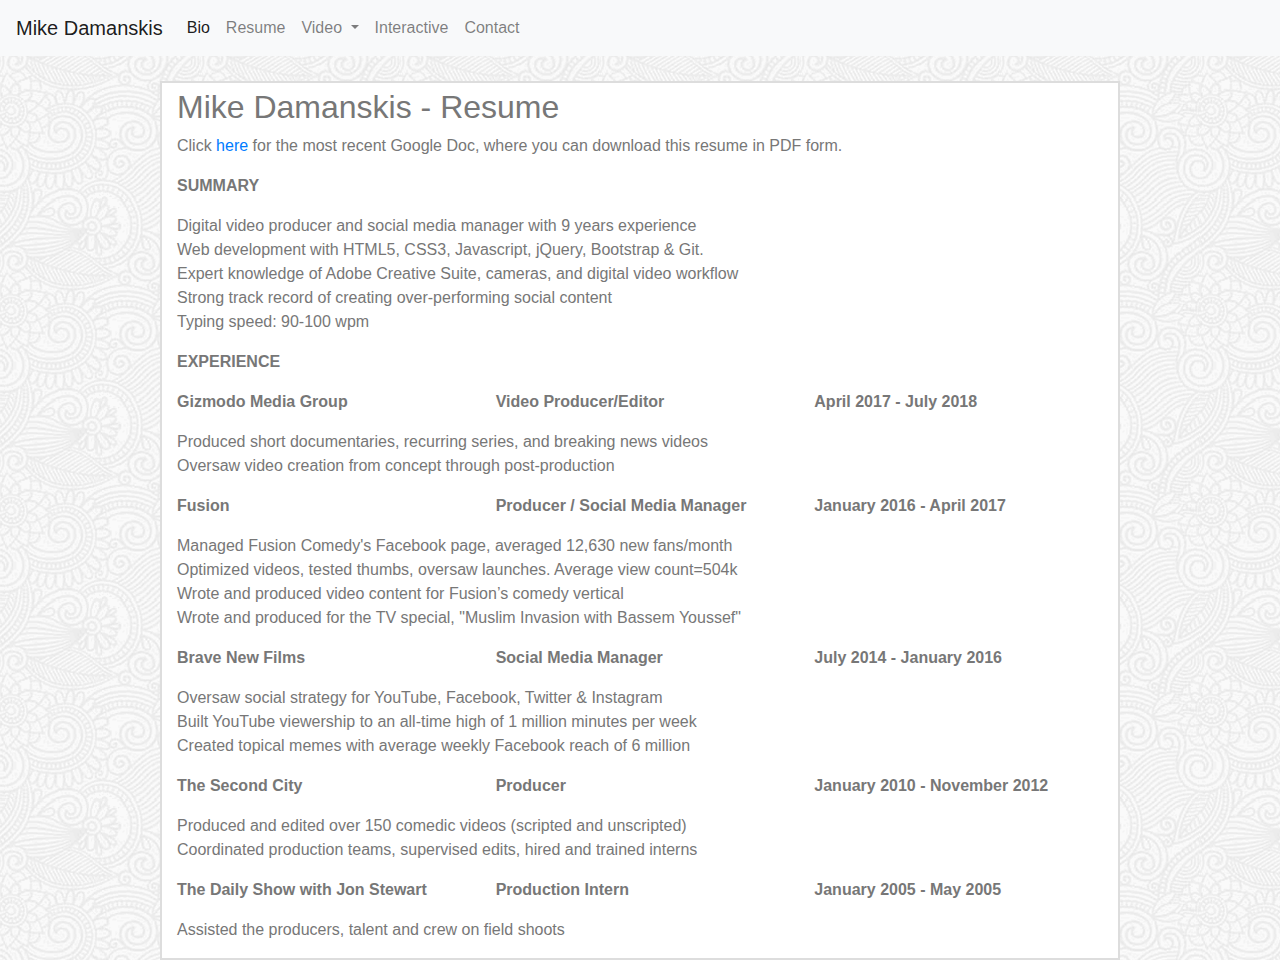
<file: resume.html>
<!DOCTYPE html>
<html>

<head>
    <link rel="stylesheet" type="text/css" href="./assets/css/reset.css">
    <link rel="stylesheet" href="https://stackpath.bootstrapcdn.com/bootstrap/4.3.1/css/bootstrap.min.css"
        integrity="sha384-ggOyR0iXCbMQv3Xipma34MD+dH/1fQ784/j6cY/iJTQUOhcWr7x9JvoRxT2MZw1T" crossorigin="anonymous">
    <script src="https://code.jquery.com/jquery-3.3.1.slim.min.js"
        integrity="sha384-q8i/X+965DzO0rT7abK41JStQIAqVgRVzpbzo5smXKp4YfRvH+8abtTE1Pi6jizo"
        crossorigin="anonymous"></script>
    <script src="https://cdnjs.cloudflare.com/ajax/libs/popper.js/1.14.7/umd/popper.min.js"
        integrity="sha384-UO2eT0CpHqdSJQ6hJty5KVphtPhzWj9WO1clHTMGa3JDZwrnQq4sF86dIHNDz0W1"
        crossorigin="anonymous"></script>
    <script src="https://stackpath.bootstrapcdn.com/bootstrap/4.3.1/js/bootstrap.min.js"
        integrity="sha384-JjSmVgyd0p3pXB1rRibZUAYoIIy6OrQ6VrjIEaFf/nJGzIxFDsf4x0xIM+B07jRM"
        crossorigin="anonymous"></script>
    <link rel="stylesheet" type="text/css" href="./assets/css/style.css">
    <meta content="width=device-width, initial-scale=1" name="viewport" />
    <title>Mike Damanskis - Online Portfolio</title>
</head>

<body>

    <!-- BEGIN NAVBAR -->
    <nav class="navbar navbar-expand-lg navbar-light bg-light">
        <a class="navbar-brand" href="#">Mike Damanskis</a>
        <button class="navbar-toggler" type="button" data-toggle="collapse" data-target="#navbarSupportedContent"
            aria-controls="navbarSupportedContent" aria-expanded="false" aria-label="Toggle navigation">
            <span class="navbar-toggler-icon"></span>
        </button>

        <div class="collapse navbar-collapse" id="navbarSupportedContent">
            <ul class="navbar-nav mr-auto">
                <li class="nav-item active">
                    <a class="nav-link" href="./index.html">Bio <span class="sr-only">(current)</span></a>
                </li>
                <li class="nav-item">
                    <a class="nav-link" href="./resume.html">Resume</a>
                </li>
                <li class="nav-item dropdown">
                    <a class="nav-link dropdown-toggle" href="#" id="navbarDropdown" role="button"
                        data-toggle="dropdown" aria-haspopup="true" aria-expanded="false">
                        Video
                    </a>
                    <div class="dropdown-menu" aria-labelledby="navbarDropdown">
                        <a class="dropdown-item" href="./comedy.html">Comedy</a>
                        <a class="dropdown-item" href="./documentary.html">Mini-Docs</a>
                        <!-- <div class="dropdown-divider"></div> -->
                        <a class="dropdown-item" href="./livestreaming.html">Livestreaming</a>
                    </div>
                </li>

                <li class="nav-item">
                    <a class="nav-link" href="./interactive.html">Interactive</a>
                </li>
                <li class="nav-item">
                    <a class="nav-link" href="./contact.html">Contact</a>
                </li>

                <!-- <li class="nav-item">
                    <a class="nav-link disabled" href="#" tabindex="-1" aria-disabled="true">Disabled</a>
                </li> -->
            </ul>
            <!-- <form class="form-inline my-2 my-lg-0">
                <input class="form-control mr-sm-2" type="search" placeholder="Search" aria-label="Search">
                <button class="btn btn-outline-success my-2 my-sm-0" type="submit">Search</button>
            </form> -->
        </div>
    </nav>
    <!-- END NAVBAR -->

    <div class="container">
        <!-- MAIN CONTENT DISPLAYS HERE -->
        <!-- IMAGE -->
        <div class="row">
            <div class="col-xs left-margin-fix top-padding">
                <h2>Mike Damanskis - Resume</h2>
            </div>
        </div>
        <div class="row">
            <div class="col-xs-12 left-margin-fix">
                <p>Click <a
                        href="https://docs.google.com/document/d/1VCzCM7OSRavHwKaU8a5GPQ2xiyLWN3arDzjSFeZtbOw/edit?usp=sharing"
                        target="_blank">here</a> for the most recent Google Doc, where you can download this resume in
                    PDF form.
                </p>
            </div>
        </div>

        <!-- <div class="row">
            <div class="col-xs">
                <hr>
            </div>
        </div> -->
        <div class="row">
            <div class="col-xs-12 col-md-5 col-lg-4 bold">
                <p>SUMMARY</p>
            </div>
        </div>

        <div class="row">
            <div class="col-xs-12  left-margin-fix">
                <ul>
                    <li>Digital video producer and social media manager with 9 years experience</li>
                    <li>Web development with HTML5, CSS3, Javascript, jQuery, Bootstrap & Git.</li>
                    <li>Expert knowledge of Adobe Creative Suite, cameras, and digital video workflow</li>
                    <li>Strong track record of creating over-performing social content</li>
                    <li>Typing speed: 90-100 wpm</li>
                </ul>
            </div>
        </div>

        <div class="row">
            <div class="col-xs-12 col-md-5 col-lg-4 bold">
                <p>EXPERIENCE</p>
            </div>
        </div>

        <div class="row">
            <div class="col-xs-4 col-md-4 col-lg-4 bold">
                <p>Gizmodo Media Group</p>
            </div>
            <div class="col-xs-4 col-md-4 col-lg-4 bold">
                <p>Video Producer/Editor</p>
            </div>
            <div class="col-xs-4 col-md-4 col-lg-4 bold">
                <p>April 2017 - July 2018</p>
            </div>
        </div>

        <div class="row">
            <div class="col-xs-12  left-margin-fix">
                <ul>
                    <li>Produced short documentaries, recurring series, and breaking news videos</li>
                    <li>Oversaw video creation from concept through post-production</li>
                </ul>
            </div>
        </div>

        <div class="row">
            <div class="col-xs-4 col-md-4 col-lg-4 bold">
                <p>Fusion</p>
            </div>
            <div class="col-xs-4 col-md-4 col-lg-4 bold">
                <p>Producer / Social Media Manager</p>
            </div>
            <div class="col-xs-4 col-md-4 col-lg-4 bold">
                <p>January 2016 - April 2017</p>
            </div>
        </div>

        <div class="row">
            <div class="col-xs-12  left-margin-fix">
                <ul>
                    <li>Managed Fusion Comedy's Facebook page, averaged 12,630 new fans/month</li>
                    <li>Optimized videos, tested thumbs, oversaw launches. Average view count=504k</li>
                    <li>Wrote and produced video content for Fusion’s comedy vertical</li>
                    <li>Wrote and produced for the TV special, "Muslim Invasion with Bassem Youssef"</li>
                </ul>
            </div>
        </div>

        <div class="row">
            <div class="col-xs-4 col-md-4 col-lg-4 bold">
                <p>Brave New Films</p>
            </div>
            <div class="col-xs-4 col-md-4 col-lg-4 bold">
                <p>Social Media Manager</p>
            </div>
            <div class="col-xs-4 col-md-4 col-lg-4 bold">
                <p>July 2014 - January 2016</p>
            </div>
        </div>

        <div class="row">
            <div class="col-xs-12 left-margin-fix">
                <ul>
                    <li>Oversaw social strategy for YouTube, Facebook, Twitter & Instagram</li>
                    <li>Built YouTube viewership to an all-time high of 1 million minutes per week</li>
                    <li>Created topical memes with average weekly Facebook reach of 6 million</li>
                </ul>
            </div>
        </div>

        <div class="row">
            <div class="col-xs-4 col-md-4 col-lg-4 bold">
                <p>The Second City</p>
            </div>
            <div class="col-xs-4 col-md-4 col-lg-4 bold">
                <p>Producer</p>
            </div>
            <div class="col-xs-4 col-md-4 col-lg-4 bold">
                <p>January 2010 - November 2012</p>
            </div>
        </div>

        <div class="row">
            <div class="col-xs-12  left-margin-fix">
                <ul>
                    <li>Produced and edited over 150 comedic videos (scripted and unscripted)</li>
                    <li>Coordinated production teams, supervised edits, hired and trained interns</li>
                </ul>
            </div>
        </div>

        <div class="row">
            <div class="col-xs-4 col-md-4 col-lg-4 bold">
                <p>The Daily Show with Jon Stewart</p>
            </div>
            <div class="col-xs-4 col-md-4 col-lg-4 bold">
                <p>Production Intern</p>
            </div>
            <div class="col-xs-4 col-md-4 col-lg-4 bold">
                <p>January 2005 - May 2005</p>
            </div>
        </div>

        <div class="row">
            <div class="col-xs-12 left-margin-fix">
                <ul>
                    <li>Assisted the producers, talent and crew on field shoots</li>
                </ul>
            </div>
        </div>



        <!-- <div class="row">
                <div class="col-xs-4 col-md-4 col-lg-4">
                    Employer Name
                </div>
                <div class="col-xs-4 col-md-4 col-lg-4">
                    Title
                </div>
                <div class="col-xs-4 col-md-4 col-lg-4">
                    Dates
                </div>
            </div>
    
            <div class="row">
                <div class="col-xs-12">
                    <ul>
                        <li>Accomplishments</li>
                    </ul>
                </div>
            </div> -->



    </div>

    <!-- TEXT -->




    </div>

    <div class="footer">
        <!-- DISPLAY FOOTER HERE -->
    </div>

</body>

</html>
</file>
<file: assets/css/style.css>
body {
    background-image: url("../images/full-bloom.png");
    padding: 0;
    color: #777777;
    border-color: #666666;
    align-content: center;

}

.video-cell {
    margin: 10px;
}

.heading {
    padding-left: 5px;
}

.for-mobile {
    display: none;
}

.non-mobile {
    display: block;
}

.bold {
    font-weight: bold;
}

.bio-image {
    margin: 0 auto;
    float: center;
    margin-bottom: 10px;

}

.top-padding {
    margin-top: 5px;
}

.left-margin-fix {
    margin-left: 15px;
}

.right-margin-fix {
    margin-right: 15px;
}

 .main-bio {
    padding: 5px;
}

.container {
    background-color: #ffffff;
    width: 100%;
    max-width: 960px;
    /* padding: 20px; */
    margin: 0 auto;
    margin-top: 25px;
    border-width: 2px;
            border-style: solid;
            border-color: #dddddd

}


@media screen and (max-width: 767px) {
    /* For mobile phones: */
    [class*="col-"] {
      width: 100%;
      float: left;
    }

    .video-cell {
        width: 100%;
    }

    .for-mobile {
        display: block;
        width: 100%;
        margin: 3px;
    }

    .non-mobile {
        display: none;
    }

    .video-cell {
        margin: 3px;
       
    }
    
    .heading {
        padding-left: 7px;
    }
     .main-bio {
        padding: 0px;
    }
    .container {
        width: 100%;
        max-width: 767px;
        float: left;
        background-color: #ffffff;
        padding: 5px;
        margin: 0 auto;
        margin-top: 25px;
        border-width: 0px;
        border-top: 2px;
                border-style: solid;
                border-color: #dddddd;
        border-bottom: 2px;
                border-style: solid;
                border-color: #dddddd
    }
    
}
</file>
